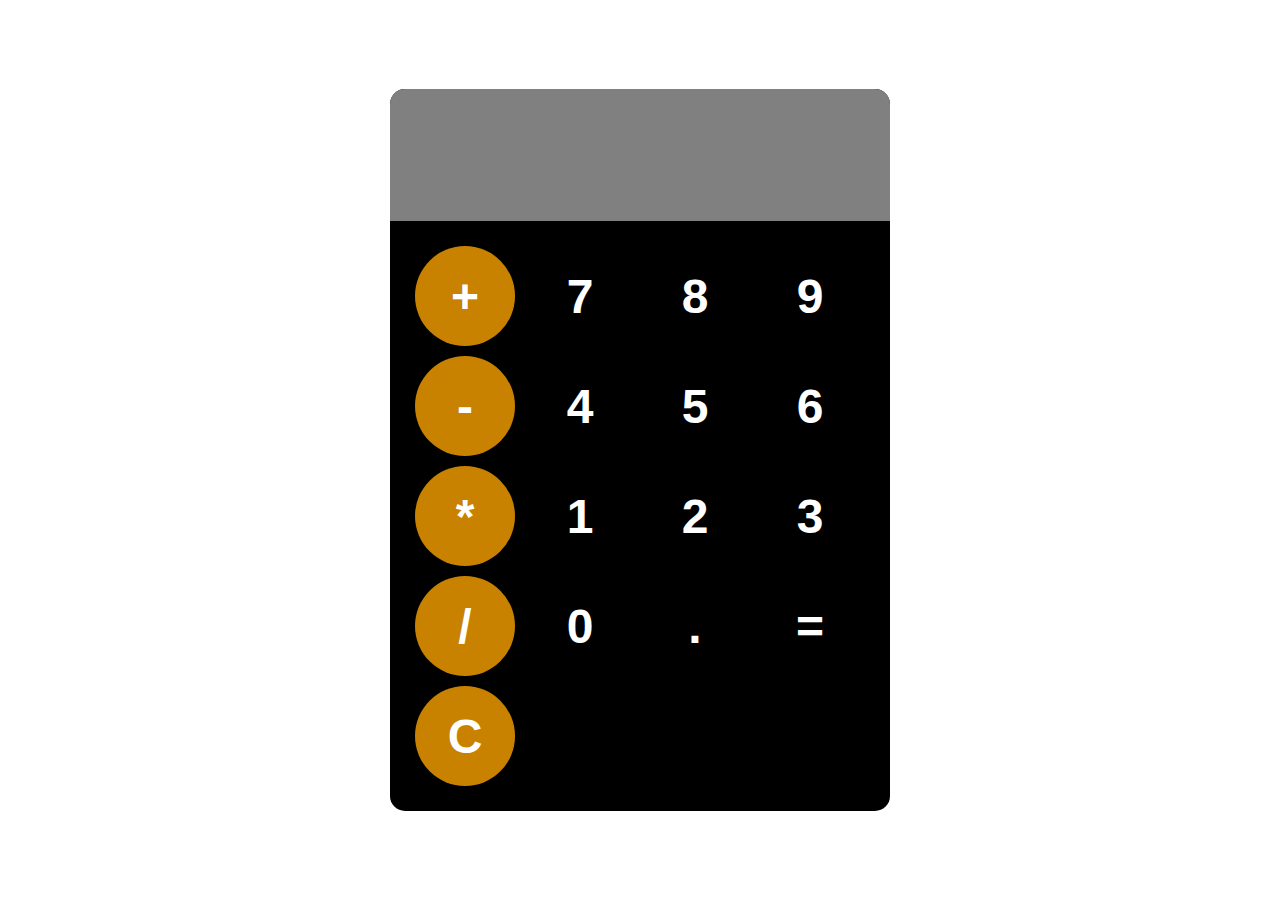
<file: index.html>
<!DOCTYPE html>
<html lang="en">
<head>
    <meta charset="UTF-8">
    <meta name="viewport" content="width=device-width, initial-scale=1.0">
    <link rel="stylesheet" href="./style.css">
    <link rel="stylesheet" href="./style.css">
    <title>Document</title>
</head>
<body>
        <div id="calculator">
        <input id="display">
        <div id="keys">
            <button onclick="appendToDisplay('+')" class="ferqli">+</button>
            <button onclick="appendToDisplay('7')">7</button>
            <button onclick="appendToDisplay('8')">8</button>
            <button onclick="appendToDisplay('9')">9</button>
            <button onclick="appendToDisplay('-')" class="ferqli">-</button>
            <button onclick="appendToDisplay('4')">4</button>
            <button onclick="appendToDisplay('5')">5</button>
            <button onclick="appendToDisplay('6')">6</button>
            <button onclick="appendToDisplay('*')" class="ferqli">*</button>
            <button onclick="appendToDisplay('1')">1</button>
            <button onclick="appendToDisplay('2')">2</button>
            <button onclick="appendToDisplay('3')">3</button>
            <button onclick="appendToDisplay('/')" class="ferqli">/</button>
            <button onclick="appendToDisplay('0')">0</button>
            <button onclick="appendToDisplay('.')">.</button>
            <button onclick="calculate()">=</button>
            <button onclick="clearDisplay" class="ferqli">C</button>
        </div>
        </div>    
    <script src="./script.js"></script>
</body>
</html>
</file>
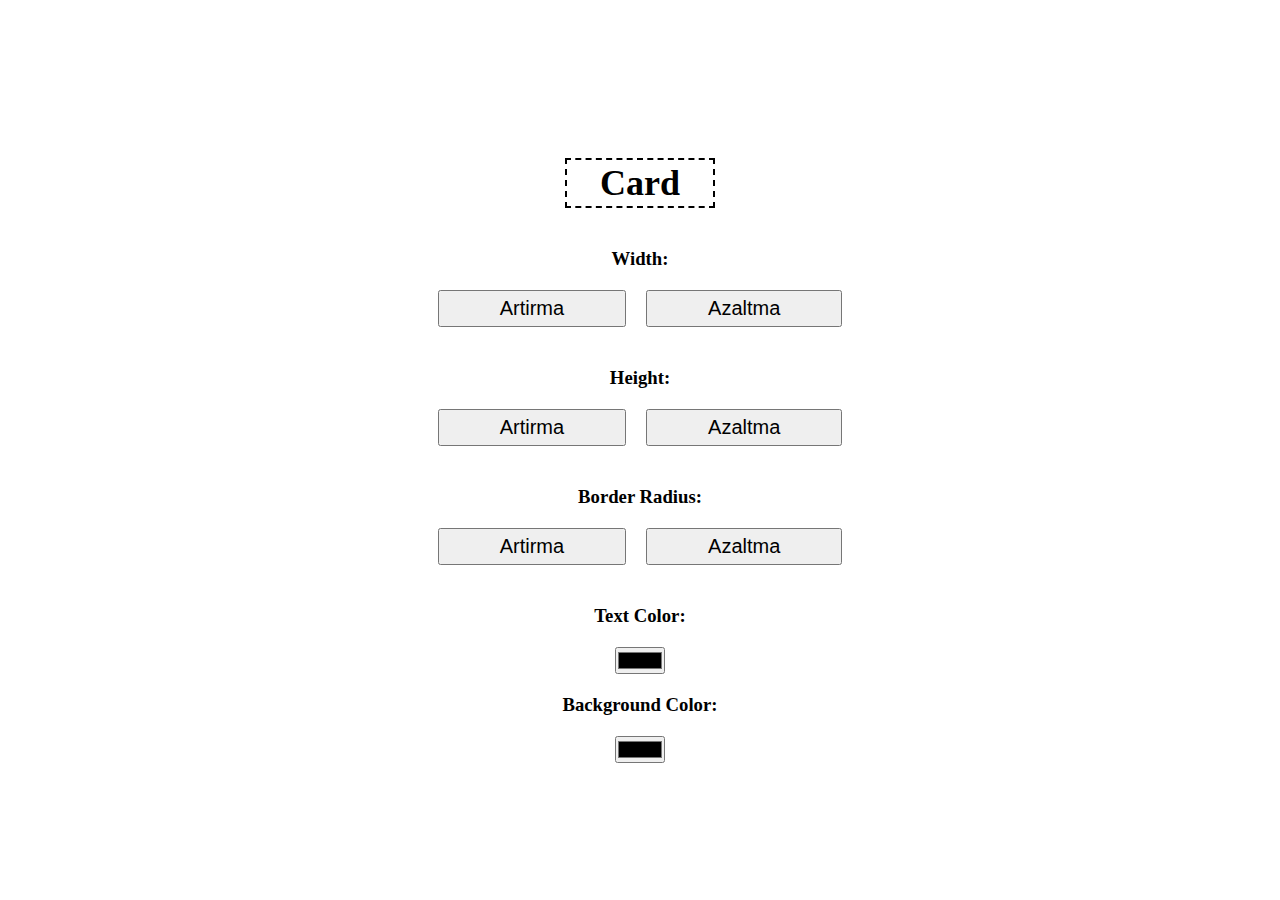
<file: index2.html>
<!DOCTYPE html>
<html lang="en">

<head>
    <meta charset="UTF-8">
    <meta name="viewport" content="width=device-width, initial-scale=1.0">
    <title>Deyishim</title>
    <link rel="stylesheet" href="./style2.css">
</head>

<body>
    <div id="h1">
        <h1>Card</h1>
    </div>

    <h3 id="width">Width: </h3>

    <div class="buttons">
        <button id="widthP">Artirma</button>
        <button id="widthM">Azaltma</button>
    </div>

    <h3 id="height">Height: </h3>

    <div class="buttons">
        <button id="heightP">Artirma</button>
        <button id="heightM">Azaltma</button>
    </div>

    <h3 id="borderRadius">Border Radius: </h3>

    <div class="buttons">
        <button id="borderP">Artirma</button>
        <button id="borderM">Azaltma</button>
    </div>
    <h3 id="textColor">Text Color: </h3>
    <input type="color" id="color">

    <h3 id="backgroundColor">Background Color: </h3>
    <input type="color" id="background">

    <script src="./script2.js"></script>
</body>

</html>
</file>
<file: style.css>
body {
    margin: 0;
    display: flex;
    justify-content: center;
    align-items: center;
    height: 100vh;
    background-color: white;
}

#calculator {
    font-family: Arial, sans-serif;
    background-color: black;
    border-radius: 15px;
    max-width: 500px;
    overflow: hidden;
    color: white;
}

#display {
    width: 100%;
    padding: 20px;
    font-size: 5rem;
    text-align: center;
    border: none;
    background-color: gray;
}

#keys {
    display: grid;
    grid-template-columns: repeat(4, 1fr);
    gap: 10px;
    padding: 25px;
}

button {
    width: 100px;
    height: 100px;
    border-radius: 50px;
    border: none;
    background-color: black;
    color: white;
    font-size: 3rem;
    font-weight: bold;
    cursor: pointer;

}

button:hover {
    background-color: gray;
}

button:active {
    background-color: rgb(238, 234, 234);
}

.ferqli {
    background-color: rgb(200, 130, 0);
}

.ferqli:hover {
    background-color: gray;
}

.ferqli:active {
    background-color: gray;
}
</file>
<file: style2.css>
*{ 
    padding: 0;
    margin: 0;
    box-sizing: border-box;
}
body{
    width: 100%;
    height: 100vh;
    display: flex;
    flex-direction: column;
    justify-content: center;
    align-items: center;
    gap: 20px;
}

#h1{
    width: 150px;
    height: 50px;
    background-color: white;
    border: 2px dashed black;
    margin-bottom: 20px;
    margin-top: 20px;
    display: flex;
    justify-content: center;
    align-items: center;
    font-size: 18px;
    overflow: hidden;
    scale: 1;
}

.buttons{
    display: flex;
    justify-content: center;
    align-items: center;
    gap: 20px;
    margin-bottom: 20px;
}

button{
    padding: 5px 60px;
    font-size: 20px;
    display: flex;
    justify-content: center;
    align-items: center;

}
</file>
